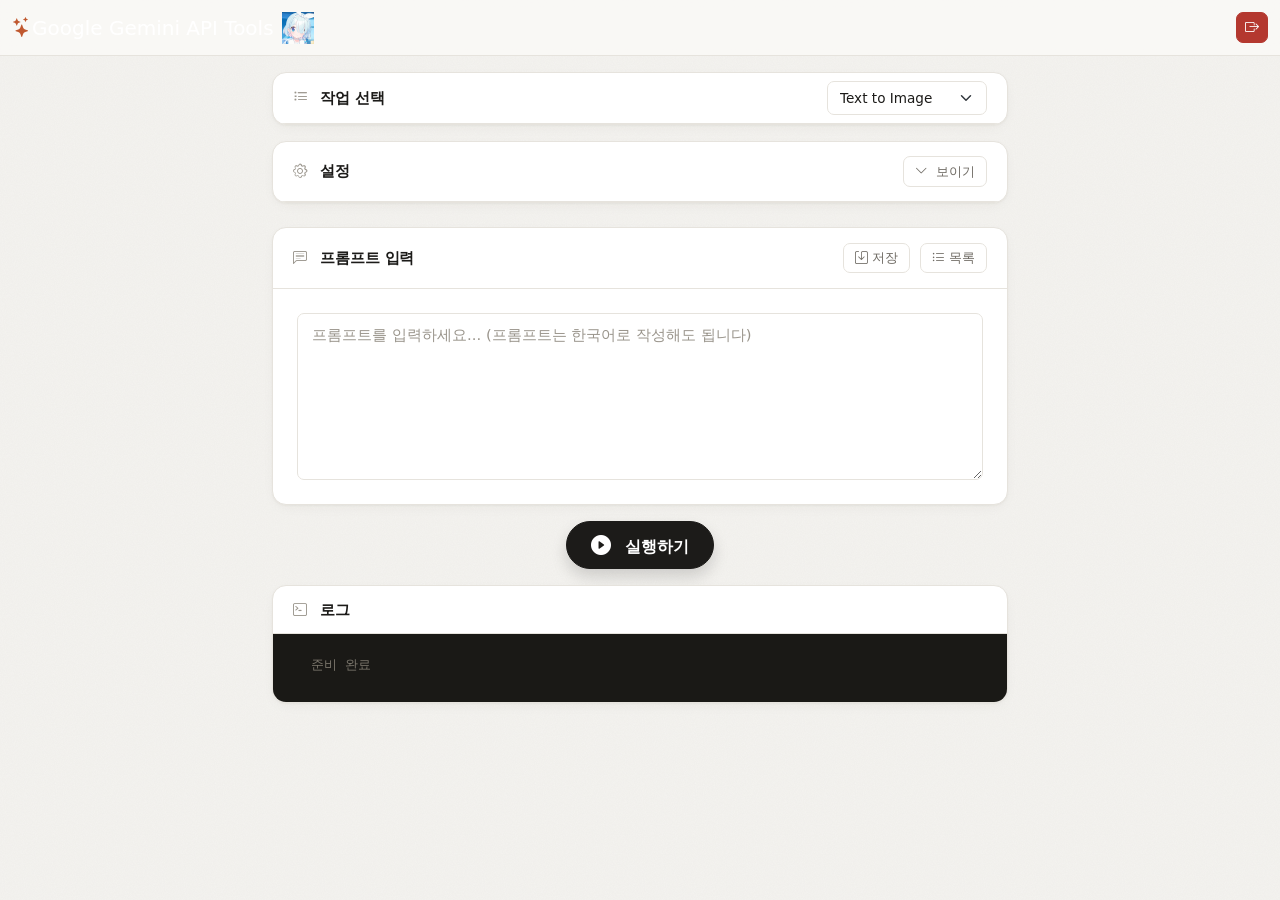
<file: webapp/static/index.html>
<!DOCTYPE html>
<html lang="ko">

<head>
    <meta charset="UTF-8">
    <meta name="viewport" content="width=device-width, initial-scale=1.0">
    <title>Google Gemini API Tools</title>

    <!-- Bootstrap CSS -->
    <link href="https://cdn.jsdelivr.net/npm/bootstrap@5.3.0/dist/css/bootstrap.min.css" rel="stylesheet">
    <!-- Bootstrap Icons -->
    <link href="https://cdn.jsdelivr.net/npm/bootstrap-icons@1.11.0/font/bootstrap-icons.css" rel="stylesheet">
    <!-- Custom CSS -->
    <link href="/static/css/style.css" rel="stylesheet">
    <!-- Favicon -->
    <link rel="icon" href="/static/img/favicon.ico" type="image/x-icon">
</head>

<body>
    <nav class="navbar navbar-dark bg-dark shadow">
        <div class="container-fluid">
            <span class="navbar-brand mb-0 h1 text-gradient d-flex align-items-center">
                <i class="bi bi-stars text-primary"></i> Google Gemini API Tools
                <img src="/static/img/logo.png" alt="Logo" class="ms-2" style="height: 32px;">
            </span>
            <a href="/logout" class="btn btn-danger btn-sm" data-bs-toggle="tooltip" data-bs-placement="bottom" title="로그아웃">
                <i class="bi bi-box-arrow-right"></i>
            </a>
        </div>
    </nav>

    <div class="container py-3">
        <div class="row">
            <div class="col-lg-8 mx-auto">
                <!-- Header -->
                <!--
                <div class="text-center mb-5">
                    <h1 class="display-5 fw-bold text-gradient mb-2">
                        <i class="bi bi-stars text-primary"></i> Gemini API Tools
                    </h1>
                    <p class="lead text-muted">Create amazing content with Google's AI</p>
                </div>
                -->

                <!-- 작업 선택 -->
                <div class="card mb-3 shadow border-0">
                    <div class="card-header card-header-custom d-flex justify-content-between align-items-center py-2">
                        <h5 class="mb-0"><i class="bi bi-list-task me-2"></i> 작업 선택</h5>
                        <select class="form-select form-select-sm" id="operationType" style="width: auto; min-width: 160px;">
                            <option value="text-to-image">Text to Image</option>
                            <option value="image-to-image">Image to Image</option>
                            <option value="text-to-video">Text to Video</option>
                            <option value="image-to-video">Image to Video</option>
                            <option value="text-to-speech">Text to Speech</option>
                        </select>
                    </div>
                </div>

                <!-- 입력 파일 -->
                <div class="card mb-4 shadow border-0" id="fileInputCard" style="display: none;">
                    <div class="card-header card-header-custom">
                        <h5 class="mb-0" id="fileInputCardTitle"><i class="bi bi-file-earmark-image me-2"></i> 입력 파일 (최대
                            3장)</h5>
                    </div>
                    <div class="card-body p-4">
                        <div class="drop-zone" id="dropZone">
                            <div class="mb-3">
                                <i class="bi bi-cloud-arrow-up display-4 text-primary opacity-50"></i>
                            </div>
                            <p class="mb-3 text-muted" id="dropZoneText">여기에 파일을 드래그앤드롭하거나</p>
                            <label for="fileInput" class="btn btn-outline-primary px-4 rounded-pill">
                                <i class="bi bi-folder2-open me-2"></i> 파일 선택
                            </label>
                            <input type="file" id="fileInput" class="d-none" accept="image/*" multiple>
                            <p class="mt-2 mb-0 text-muted small" id="fileInputHint"></p>
                            <p class="mt-2 mb-0 text-muted small" id="selectedFileName"></p>
                        </div>
                        <div class="image-preview-container" id="imagePreviewContainer"></div>
                    </div>
                </div>

                <!-- 설정 -->
                <div class="card mb-4 shadow border-0">
                    <div class="card-header card-header-custom d-flex justify-content-between align-items-center">
                        <h5 class="mb-0"><i class="bi bi-gear me-2"></i> 설정</h5>
                        <button class="btn btn-sm btn-outline-secondary" id="toggleSettingsBtn" type="button">
                            <i class="bi bi-chevron-down me-1"></i> 보이기
                        </button>
                    </div>
                    <div class="card-body p-4 d-none" id="settingsBody">
                        <!-- 이미지 생성 모델 선택 -->
                        <div class="mb-4" id="imageModelGroup" style="display: none;">
                            <label class="form-label fw-bold text-dark">이미지 생성 모델</label>
                            <select class="form-select" id="imageModel">
                                <!-- 서버 config API에서 동적으로 로드 -->
                            </select>
                            <!--
                            <div class="form-text text-muted small mt-2">
                                <i class="bi bi-info-circle me-1"></i>
                                <strong>Nano-Banana Pro</strong>: 고급 기능 및 높은 품질 (최대 14장 이미지 참조)<br>
                                <span class="ms-3"></span><strong>Nano-Banana</strong>: 빠른 생성 속도 (최대 3장 이미지 참조)
                            </div>
                            -->
                        </div>

                        <!-- 이미지 해상도 -->
                        <div class="mb-4" id="imageResolutionGroup" style="display: none;">
                            <label class="form-label fw-bold text-dark">이미지 해상도</label>
                            <select class="form-select" id="imageResolution">
                                <!-- 모델에 따라 동적으로 업데이트 -->
                            </select>
                            <!--
                            <div class="form-text text-muted small mt-1">
                                해상도가 높을수록 더 선명한 이미지가 생성되지만 처리 시간이 길어집니다.
                            </div>
                            -->
                        </div>

                        <!-- 이미지 비율 -->
                        <div class="mb-4" id="imageRatioGroup">
                            <label class="form-label fw-bold text-dark">이미지 비율</label>
                            <select class="form-select" id="aspectRatio">
                                <!-- 모델에 따라 동적으로 업데이트 -->
                            </select>
                        </div>

                        <!-- 비디오 설정 -->
                        <div id="videoSettingsGroup" style="display: none;">
                            <div class="row">
                                <div class="col-md-6 mb-4">
                                    <label class="form-label fw-bold text-dark">비디오 해상도</label>
                                    <select class="form-select" id="videoResolution">
                                        <option value="720p" selected>720p</option>
                                        <option value="1080p">1080p</option>
                                    </select>
                                </div>
                                <div class="col-md-6 mb-4">
                                    <label class="form-label fw-bold text-dark">비디오 비율</label>
                                    <select class="form-select" id="videoAspectRatio">
                                        <option value="16:9" selected>16:9 (가로)</option>
                                        <option value="9:16">9:16 (세로)</option>
                                    </select>
                                </div>
                            </div>
                        </div>

                        <!-- 음성 설정 -->
                        <div class="mb-4" id="voiceSettingsGroup" style="display: none;">
                            <label class="form-label fw-bold text-dark">음성 선택</label>
                            <select class="form-select" id="voiceName">
                                <option value="Zephyr" selected>Zephyr -- Bright</option>
                                <option value="Puck">Puck -- Upbeat</option>
                                <option value="Charon">Charon -- Informative</option>
                                <option value="Kore">Kore -- Firm</option>
                                <option value="Fenrir">Fenrir -- Excitable</option>
                                <option value="Leda">Leda -- Youthful</option>
                                <option value="Orus">Orus -- Firm</option>
                                <option value="Aoede">Aoede -- Breezy</option>
                                <option value="Callirrhoe">Callirrhoe -- Easy-going</option>
                                <option value="Autonoe">Autonoe -- Bright</option>
                                <option value="Enceladus">Enceladus -- Breathy</option>
                                <option value="Iapetus">Iapetus -- Clear</option>
                                <option value="Umbriel">Umbriel -- Easy-going</option>
                                <option value="Algieba">Algieba -- Smooth</option>
                                <option value="Despina">Despina -- Smooth</option>
                                <option value="Erinome">Erinome -- Clear</option>
                                <option value="Algenib">Algenib -- Gravelly</option>
                                <option value="Rasalgethi">Rasalgethi -- Informative</option>
                                <option value="Laomedeia">Laomedeia -- Upbeat</option>
                                <option value="Achernar">Achernar -- Soft</option>
                                <option value="Alnilam">Alnilam -- Firm</option>
                                <option value="Schedar">Schedar -- Even</option>
                                <option value="Gacrux">Gacrux -- Mature</option>
                                <option value="Pulcherrima">Pulcherrima -- Forward</option>
                                <option value="Achird">Achird -- Friendly</option>
                                <option value="Zubenelgenubi">Zubenelgenubi -- Casual</option>
                                <option value="Vindemiatrix">Vindemiatrix -- Gentle</option>
                                <option value="Sadachbia">Sadachbia -- Lively</option>
                                <option value="Sadaltager">Sadaltager -- Knowledgeable</option>
                                <option value="Sulafat">Sulafat -- Warm</option>
                            </select>
                        </div>
                    </div>
                </div>

                <!-- 프롬프트 입력 -->
                <div class="card mb-3 shadow border-0">
                    <div class="card-header card-header-custom d-flex justify-content-between align-items-center">
                        <h5 class="mb-0 text-nowrap"><i class="bi bi-chat-left-text me-2"></i> 프롬프트 입력</h5>
                        <div>
                            <button class="btn btn-sm btn-outline-secondary me-1" id="savePromptBtn">
                                <i class="bi bi-save"></i> 저장
                            </button>
                            <button class="btn btn-sm btn-outline-secondary" id="loadPromptBtn">
                                <i class="bi bi-list-ul"></i> 목록
                            </button>
                        </div>
                    </div>
                    <div class="card-body p-4">
                        <textarea class="form-control" id="promptText" rows="6"
                            placeholder="프롬프트를 입력하세요... (프롬프트는 한국어로 작성해도 됩니다)"></textarea>
                    </div>
                </div>

                <!-- 실행 버튼 -->
                <div class="text-center mb-3">
                    <button class="btn btn-secondary btn-lg rounded-pill px-4 py-2 shadow me-2 d-none" id="newSessionBtn">
                        <i class="bi bi-play-circle me-2"></i> <span class="fw-bold fs-6">실행하기</span>
                    </button>
                    <button class="btn btn-primary btn-lg rounded-pill px-4 py-2 shadow" id="executeBtn">
                        <i class="bi bi-play-circle-fill me-2"></i> <span class="fw-bold fs-6" id="executeBtnLabel">실행하기</span>
                    </button>
                </div>
                
                <!-- 진행 상태 -->
                <div class="alert alert-info d-none border-0 shadow" id="progressAlert" role="alert">
                    <div class="d-flex align-items-center justify-content-center">
                        <div class="spinner-border spinner-border-sm me-3" role="status">
                            <span class="visually-hidden">처리 중...</span>
                        </div>
                        <span id="progressMessage" class="fw-medium">처리 중...</span>
                    </div>
                </div>

                <!-- 결과 -->
                <div class="card shadow border-0 d-none mb-4" id="resultCard">
                    <div class="card-header card-header-custom">
                        <h5 class="mb-0"><i class="bi bi-check-circle me-2"></i> 결과</h5>
                    </div>
                    <div class="card-body text-center p-4" id="resultContent">
                    </div>
                </div>

                <!-- 로그 -->
                <div class="card shadow border-0">
                    <div class="card-header card-header-custom">
                        <h5 class="mb-0"><i class="bi bi-terminal me-2"></i> 로그</h5>
                    </div>
                    <div class="card-body p-0">
                        <div class="log-container" id="logContainer">
                            <div class="text-muted">준비 완료</div>
                        </div>
                    </div>
                </div>
            </div>
        </div>
    </div>

    <!-- 프롬프트 목록 모달 -->
    <div class="modal fade" id="promptModal" tabindex="-1">
        <div class="modal-dialog modal-lg">
            <div class="modal-content">
                <div class="modal-header">
                    <h5 class="modal-title"><i class="bi bi-list-ul"></i> 프롬프트 목록</h5>
                    <button type="button" class="btn-close" data-bs-dismiss="modal"></button>
                </div>
                <div class="modal-body">
                    <div class="list-group" id="promptList">
                        <!-- 동적으로 생성 -->
                    </div>
                </div>
            </div>
        </div>
    </div>

    <!-- Bootstrap JS -->
    <script src="https://cdn.jsdelivr.net/npm/bootstrap@5.3.0/dist/js/bootstrap.bundle.min.js"></script>
    <!-- Custom JS -->
    <script src="/static/js/main.js"></script>
</body>

</html>
</file>
<file: static/css/style.css>
/* 폰트는 index.html 에서 로드 (Geist / Pretendard / JetBrains Mono) */

/* ===== 디자인 토큰 ===== */
:root {
    /* 뉴트럴: 따뜻한 스톤 계열 단일 패밀리 */
    --bg-color: #f4f3f0;
    --card-bg: #ffffff;
    --surface-2: #faf9f7;
    --surface-3: #efeee9;
    --border-color: #e6e3dd;
    --border-strong: #d4d0c8;
    --text-main: #1c1b19;
    --text-muted: #6f6b64;
    --text-faint: #9a958c;

    /* 주 버튼은 잉크, 강조색은 테라코타 하나만 사용 */
    --ink: #1c1b19;
    --ink-hover: #34322e;
    --accent: #c0582f;
    --accent-rgb: 192, 88, 47;
    --accent-soft: #f7e9e2;

    --danger: #b4382f;

    /* 배경 색조를 띤 그림자 */
    --shadow-card: 0 1px 2px rgba(60, 50, 35, 0.04), 0 4px 16px -6px rgba(60, 50, 35, 0.08);
    --shadow-pop: 0 12px 32px -12px rgba(60, 50, 35, 0.28);

    --radius-lg: 14px;
    --radius-md: 10px;
    --radius-sm: 7px;

    --ease: cubic-bezier(0.22, 1, 0.36, 1);

    --font-sans: 'Geist', 'Pretendard Variable', Pretendard, -apple-system, BlinkMacSystemFont, system-ui, sans-serif;
    --font-mono: 'JetBrains Mono', 'Fira Code', ui-monospace, monospace;

    /* Bootstrap 변수 재정의 */
    --bs-body-font-family: var(--font-sans);
    --bs-body-color: var(--text-main);
    --bs-body-bg: var(--bg-color);
    --bs-border-color: var(--border-color);
    --bs-primary-rgb: var(--accent-rgb);
    --bs-link-color-rgb: var(--accent-rgb);
    --bs-link-hover-color-rgb: 160, 70, 36;
    --bs-secondary-color: var(--text-muted);
    --bs-focus-ring-color: rgba(var(--accent-rgb), 0.25);
}

/* ===== 전역 ===== */
body {
    background-color: var(--bg-color);
    /* 미세한 그레인으로 평면감 완화 */
    background-image: url("data:image/svg+xml,%3Csvg xmlns='http://www.w3.org/2000/svg' width='160' height='160'%3E%3Cfilter id='n'%3E%3CfeTurbulence type='fractalNoise' baseFrequency='0.9' numOctaves='2' stitchTiles='stitch'/%3E%3CfeColorMatrix values='0 0 0 0 0.35 0 0 0 0 0.3 0 0 0 0 0.22 0 0 0 0.05 0'/%3E%3C/filter%3E%3Crect width='100%25' height='100%25' filter='url(%23n)'/%3E%3C/svg%3E");
    font-family: var(--font-sans);
    color: var(--text-main);
    line-height: 1.6;
    -webkit-font-smoothing: antialiased;
    font-feature-settings: 'ss01', 'cv11';
}

h1,
h2,
h3,
h4,
h5,
h6 {
    font-weight: 600;
    letter-spacing: -0.02em;
    text-wrap: balance;
}

a {
    text-underline-offset: 3px;
}

:focus-visible {
    outline: 2px solid rgba(var(--accent-rgb), 0.55);
    outline-offset: 2px;
}

::selection {
    background: rgba(var(--accent-rgb), 0.18);
}

/* ===== 네비게이션 바 ===== */
.navbar {
    height: var(--navbar-height);
    padding-top: 0;
    padding-bottom: 0;
    background-color: rgba(250, 249, 247, 0.82) !important;
    backdrop-filter: saturate(160%) blur(12px);
    -webkit-backdrop-filter: saturate(160%) blur(12px);
    border-bottom: 1px solid var(--border-color);
    box-shadow: none !important;
}

.brand {
    display: inline-flex;
    align-items: center;
    gap: 0.6rem;
    color: var(--text-main) !important;
    font-size: 1.05rem;
    font-weight: 600;
    letter-spacing: -0.025em;
}

.brand-sub {
    margin-left: -0.3rem;
    color: var(--text-muted);
    font-weight: 400;
}

/* 로고 대체용 작은 강조 도형 */
.brand-mark {
    width: 9px;
    height: 9px;
    border-radius: 2px;
    background: var(--accent);
    transform: rotate(45deg);
    box-shadow: 0 0 0 3px var(--accent-soft);
}

/* 아이콘 전용 투명 버튼 */
.btn.btn-ghost {
    --bs-btn-color: var(--text-muted);
    --bs-btn-hover-color: var(--text-main);
    --bs-btn-hover-bg: var(--surface-3);
    --bs-btn-active-bg: var(--surface-3);
    --bs-btn-border-color: transparent;
    --bs-btn-hover-border-color: transparent;
    --bs-btn-active-border-color: transparent;
    width: 34px;
    height: 34px;
    padding: 0;
    display: inline-grid;
    place-items: center;
}

.btn.btn-logout {
    --bs-btn-hover-color: var(--danger);
    --bs-btn-hover-bg: #f6e6e3;
    --bs-btn-active-bg: #f6e6e3;
}

/* 언어 선택 드롭다운 (네비게이션 바)
   공통 .form-select 패딩이 화살표 영역을 덮어쓰므로 우측 여백을 화살표 폭만큼 확보한다. */
.navbar .lang-select {
    width: auto;
    height: 34px;
    padding: 0.25rem 2rem 0.25rem 0.75rem;
    background-position: right 0.6rem center;
    background-color: transparent;
    font-size: 0.85rem;
    border-color: transparent;
    color: var(--text-muted);
}

.navbar .lang-select:hover {
    background-color: var(--surface-3);
    color: var(--text-main);
}

/* ===== 카드 ===== */
.card {
    background-color: var(--card-bg);
    border: 1px solid var(--border-color) !important;
    border-radius: var(--radius-lg);
    overflow: hidden;
}

.card.shadow {
    box-shadow: var(--shadow-card) !important;
}

.card-header-custom {
    background-color: transparent;
    border-bottom: 1px solid var(--border-color);
    padding: 0.9rem 1.25rem;
    color: var(--text-main);
}

.card-header-custom h5 {
    font-size: 0.95rem;
    font-weight: 600;
    letter-spacing: -0.01em;
}

.card-header-custom h5 > .bi {
    color: var(--text-faint);
    font-size: 0.95em;
}

.card-body {
    padding: 1.5rem;
}

/* ===== 드롭존: 가로 배치로 높이 축소 (폭이 좁으면 자동 줄바꿈) ===== */
.drop-zone {
    display: flex;
    flex-wrap: wrap;
    align-items: center;
    justify-content: center;
    gap: 0.25rem 0.75rem;
    border: 1.5px dashed var(--border-strong);
    border-radius: var(--radius-md);
    padding: 0.85rem 1rem;
    text-align: center;
    background-color: var(--surface-2);
    transition: border-color 0.2s var(--ease), background-color 0.2s var(--ease), transform 0.25s var(--ease);
    cursor: pointer;
}

.drop-zone > .mb-3 {
    margin-bottom: 0 !important;
}

.drop-zone .display-4 {
    font-size: 1.6rem;
    line-height: 1;
}

.drop-zone .btn {
    padding-top: 0.35rem;
    padding-bottom: 0.35rem;
    font-size: 0.875rem;
}

/* 힌트/선택 파일명은 다음 줄에 표시, 비어 있으면 숨김 */
#fileInputHint,
#selectedFileName {
    flex-basis: 100%;
    margin-top: 0 !important;
}

#fileInputHint:empty,
#selectedFileName:empty {
    display: none;
}

.drop-zone:hover,
.drop-zone.drag-over {
    border-color: var(--accent);
    background-color: var(--accent-soft);
}

.drop-zone.drag-over {
    transform: scale(1.01);
}

/* 터치 기기: 드래그앤드롭 불가하므로 드롭존 장식을 제거하고 파일 선택 버튼만 표시 */
@media (hover: none) and (pointer: coarse) {
    .drop-zone,
    .drop-zone:hover {
        border: none;
        background-color: transparent;
        padding: 0;
        cursor: default;
    }

    .drop-zone > .mb-3,
    #dropZoneText {
        display: none;
    }
}

/* ===== 폼 ===== */
.form-label {
    font-size: 0.8rem;
    font-weight: 500 !important;
    margin-bottom: 0.4rem;
    color: var(--text-muted) !important;
}

.form-select,
.form-control {
    border: 1px solid var(--border-color);
    border-radius: var(--radius-sm);
    padding: 0.6rem 0.9rem;
    font-size: 0.925rem;
    color: var(--text-main);
    background-color: var(--card-bg);
    transition: border-color 0.2s var(--ease), box-shadow 0.2s var(--ease);
}

.form-select {
    padding-right: 2.25rem;
}

.form-select-sm {
    padding: 0.35rem 2rem 0.35rem 0.75rem;
    font-size: 0.85rem;
}

.form-select:hover,
.form-control:hover {
    border-color: var(--border-strong);
}

.form-select:focus,
.form-control:focus {
    border-color: var(--accent);
    box-shadow: 0 0 0 3px rgba(var(--accent-rgb), 0.14);
    outline: none;
}

textarea.form-control {
    line-height: 1.65;
    resize: vertical;
}

.form-control::placeholder {
    color: var(--text-faint);
}

.form-text {
    color: var(--text-muted);
}

/* ===== 예상 비용 ===== */
.pricing-summary {
    padding: 0.9rem 1rem;
    border: 1px solid var(--border-color);
    border-radius: var(--radius-md);
    background: var(--surface-2);
}

.pricing-summary-header {
    display: flex;
    align-items: center;
    justify-content: space-between;
    gap: 1rem;
    color: var(--text-muted);
    font-size: 0.8rem;
    font-weight: 500;
}

.pricing-summary-header a {
    color: var(--text-muted);
    font-size: 0.75rem;
    font-weight: 500;
    text-decoration-color: var(--border-strong);
}

.pricing-summary-header a:hover {
    color: var(--accent);
    text-decoration-color: currentColor;
}

.pricing-summary-value {
    margin-top: 0.25rem;
    color: var(--text-main);
    font-size: 1.35rem;
    font-weight: 600;
    letter-spacing: -0.02em;
    font-variant-numeric: tabular-nums;
}

.pricing-summary-detail {
    margin-top: 0.15rem;
    color: var(--text-faint);
    font-size: 0.75rem;
    line-height: 1.5;
}

/* ===== 버튼 ===== */
/* 패딩은 Bootstrap 크기 변형(btn-sm/lg)을 유지하고 모양과 전환만 통일 */
.btn {
    --bs-btn-font-weight: 500;
    border-radius: var(--radius-sm);
    transition: background-color 0.2s var(--ease), border-color 0.2s var(--ease),
        color 0.2s var(--ease), box-shadow 0.2s var(--ease), transform 0.12s var(--ease);
}

.btn:active {
    transform: translateY(1px) scale(0.99);
}

.btn:focus-visible {
    box-shadow: 0 0 0 3px rgba(var(--accent-rgb), 0.3);
}

.btn-primary {
    --bs-btn-color: #fff;
    --bs-btn-bg: var(--ink);
    --bs-btn-border-color: var(--ink);
    --bs-btn-hover-color: #fff;
    --bs-btn-hover-bg: var(--ink-hover);
    --bs-btn-hover-border-color: var(--ink-hover);
    --bs-btn-active-bg: var(--ink);
    --bs-btn-active-border-color: var(--ink);
    --bs-btn-disabled-bg: var(--ink);
    --bs-btn-disabled-border-color: var(--ink);
}

.btn-secondary {
    --bs-btn-color: var(--text-main);
    --bs-btn-bg: var(--surface-3);
    --bs-btn-border-color: var(--border-color);
    --bs-btn-hover-color: var(--text-main);
    --bs-btn-hover-bg: #e6e4de;
    --bs-btn-hover-border-color: var(--border-strong);
    --bs-btn-active-color: var(--text-main);
    --bs-btn-active-bg: #e6e4de;
    --bs-btn-disabled-color: var(--text-muted);
    --bs-btn-disabled-bg: var(--surface-3);
    --bs-btn-disabled-border-color: var(--border-color);
}

.btn-outline-secondary {
    --bs-btn-color: var(--text-muted);
    --bs-btn-border-color: var(--border-color);
    --bs-btn-hover-color: var(--text-main);
    --bs-btn-hover-bg: var(--surface-2);
    --bs-btn-hover-border-color: var(--border-strong);
    --bs-btn-active-color: var(--text-main);
    --bs-btn-active-bg: var(--surface-3);
    --bs-btn-active-border-color: var(--border-strong);
    background-color: var(--card-bg);
}

.btn-outline-primary {
    --bs-btn-color: var(--text-main);
    --bs-btn-border-color: var(--border-strong);
    --bs-btn-hover-color: #fff;
    --bs-btn-hover-bg: var(--ink);
    --bs-btn-hover-border-color: var(--ink);
    --bs-btn-active-color: #fff;
    --bs-btn-active-bg: var(--ink);
    --bs-btn-active-border-color: var(--ink);
    background-color: var(--card-bg);
}

.btn-outline-danger {
    --bs-btn-color: var(--danger);
    --bs-btn-border-color: #e8c9c4;
    --bs-btn-hover-color: #fff;
    --bs-btn-hover-bg: var(--danger);
    --bs-btn-hover-border-color: var(--danger);
    --bs-btn-active-bg: var(--danger);
    --bs-btn-active-border-color: var(--danger);
}

.btn-danger {
    --bs-btn-bg: var(--danger);
    --bs-btn-border-color: var(--danger);
    --bs-btn-hover-bg: #9a2f27;
    --bs-btn-hover-border-color: #9a2f27;
}

/* JS 가 생성하는 비디오 확장 버튼 */
.btn-info {
    --bs-btn-color: #fff;
    --bs-btn-bg: var(--accent);
    --bs-btn-border-color: var(--accent);
    --bs-btn-hover-color: #fff;
    --bs-btn-hover-bg: #a84a26;
    --bs-btn-hover-border-color: #a84a26;
    --bs-btn-active-color: #fff;
    --bs-btn-active-bg: #a84a26;
}

/* 카드 헤더 우측 보조 버튼 */
.card-header-custom .btn-sm {
    padding: 0.3rem 0.7rem;
    font-size: 0.8rem;
}

/* ===== 실행 버튼 영역: 입력 패널 하단에 고정 ===== */
.run-bar {
    position: sticky;
    bottom: 0;
    z-index: 5;
    display: flex;
    gap: 0.5rem;
    margin-top: 0.25rem;
    /* 단일 컬럼(모바일/태블릿)에서 아래 로그 카드와 간격 확보 */
    margin-bottom: 1rem;
    padding: 1rem 0 0.25rem;
    background: linear-gradient(to bottom, rgba(244, 243, 240, 0), var(--bg-color) 40%);
}

.run-bar .btn {
    padding: 0.8rem 1.25rem;
    font-size: 0.95rem;
    font-weight: 600;
    border-radius: var(--radius-md);
}

#executeBtn {
    flex: 1 1 auto;
    box-shadow: 0 8px 20px -10px rgba(28, 27, 25, 0.6);
}

#executeBtn:hover:not(:disabled) {
    box-shadow: 0 12px 28px -12px rgba(28, 27, 25, 0.7);
}

#executeBtn:disabled {
    opacity: 0.55;
}

#newSessionBtn {
    flex: 0 1 auto;
}

/* ===== 로그 ===== */
.log-container {
    background-color: #1a1916;
    color: #c9c4ba;
    font-family: var(--font-mono);
    font-size: 0.8rem;
    line-height: 1.7;
    padding: 1.25rem 1.5rem;
    max-height: 350px;
    overflow-y: auto;
}

.log-container::-webkit-scrollbar-thumb {
    background: #3a3833;
}

.log-entry {
    margin-bottom: 0.35rem;
    border-left: 2px solid transparent;
    padding-left: 0.75rem;
}

.log-entry.llm-response {
    color: #e3a07f;
    border-left-color: var(--accent);
}

/* 초기 "Ready" 문구를 로그 항목과 같은 들여쓰기로 정렬 */
.log-container > .text-muted {
    color: #7a756b !important;
    padding-left: calc(0.75rem + 2px);
    margin-bottom: 0.35rem;
}

/* ===== 스크롤바 ===== */
::-webkit-scrollbar {
    width: 8px;
    height: 8px;
}

::-webkit-scrollbar-track {
    background: transparent;
}

::-webkit-scrollbar-thumb {
    background: var(--border-strong);
    border-radius: 4px;
}

::-webkit-scrollbar-thumb:hover {
    background: var(--text-faint);
}

/* ===== 이미지 미리보기 ===== */
.image-preview-container {
    display: flex;
    gap: 0.75rem;
    flex-wrap: wrap;
    margin-top: 1.25rem;
    justify-content: flex-start;
}

.image-preview-item {
    position: relative;
    width: 112px;
    height: 112px;
    border-radius: var(--radius-md);
    overflow: hidden;
    border: 1px solid var(--border-color);
    transition: transform 0.25s var(--ease), box-shadow 0.25s var(--ease);
}

.image-preview-item:hover {
    transform: translateY(-2px);
    box-shadow: var(--shadow-pop);
}

.image-preview-item img {
    width: 100%;
    height: 100%;
    object-fit: cover;
}

.image-preview-item .remove-image {
    position: absolute;
    top: 6px;
    right: 6px;
    background-color: rgba(28, 27, 25, 0.72);
    backdrop-filter: blur(4px);
    color: #fff;
    border: none;
    border-radius: 6px;
    width: 22px;
    height: 22px;
    cursor: pointer;
    display: flex;
    align-items: center;
    justify-content: center;
    font-size: 0.85rem;
    line-height: 1;
    transition: background-color 0.2s var(--ease);
}

.image-preview-item .remove-image:hover {
    background-color: var(--danger);
}

/* ===== 진행 상태 ===== */
#progressAlert {
    background-color: var(--card-bg);
    color: var(--text-main);
    border: 1px solid var(--border-color) !important;
    border-radius: var(--radius-lg);
    box-shadow: var(--shadow-card) !important;
    position: relative;
    overflow: hidden;
}

/* 상단 진행 바 애니메이션 */
#progressAlert::before {
    content: '';
    position: absolute;
    top: 0;
    left: 0;
    width: 40%;
    height: 2px;
    background: var(--accent);
    animation: progressSlide 1.4s var(--ease) infinite;
}

#progressAlert .spinner-border {
    color: var(--accent);
    --bs-spinner-border-width: 0.15em;
}

@keyframes progressSlide {
    from {
        transform: translateX(-100%);
    }

    to {
        transform: translateX(250%);
    }
}

/* ===== 결과 카드 ===== */
#resultContent {
    /* 미디어가 떠 보이도록 은은한 도트 스테이지 */
    background-color: var(--surface-2);
    background-image: radial-gradient(rgba(60, 50, 35, 0.09) 1px, transparent 1px);
    background-size: 18px 18px;
}

#resultCard img,
#resultCard video {
    border-radius: var(--radius-md);
    box-shadow: var(--shadow-pop);
}

#resultCard .result-media {
    display: block;
    width: auto;
    height: auto;
    max-width: 100%;
    max-height: calc(100vh - 12rem);
    max-height: calc(100dvh - 12rem);
    margin-inline: auto;
    object-fit: contain;
}

#resultCard {
    scroll-margin-top: 1rem;
}

/* JS 가 생성하는 결과 내부 카드 */
#resultContent .card {
    box-shadow: none;
    animation: none;
}

#resultContent .card-header.bg-info,
#resultContent .card-header.bg-warning {
    background-color: var(--surface-2) !important;
    color: var(--text-main) !important;
    border-bottom: 1px solid var(--border-color);
    font-size: 0.9rem;
}

#resultContent .card-header.bg-warning .bi {
    color: #b7791f;
}

#resultContent .alert-info {
    background-color: var(--card-bg);
    color: var(--text-main);
    border: 1px solid var(--border-color);
    border-radius: var(--radius-md);
}

/* ===== 모달 ===== */
.modal-content {
    border: 1px solid var(--border-color);
    border-radius: var(--radius-lg);
    box-shadow: 0 24px 64px -24px rgba(40, 32, 20, 0.45);
}

.modal-header,
.modal-footer {
    border-color: var(--border-color);
}

.modal-title {
    font-size: 1rem;
}

.modal-backdrop.show {
    opacity: 0.35;
}

.list-group-item-action:hover {
    background-color: var(--surface-2);
}

/* ===== 애니메이션: 패널 카드 순차 등장 ===== */
@keyframes fadeIn {
    from {
        opacity: 0;
        transform: translateY(8px);
    }

    to {
        opacity: 1;
        transform: translateY(0);
    }
}

.card {
    animation: fadeIn 0.5s var(--ease) both;
}

.card:nth-child(1) {
    animation-delay: 0.04s;
}

.card:nth-child(2) {
    animation-delay: 0.08s;
}

.card:nth-child(3) {
    animation-delay: 0.12s;
}

.card:nth-child(4) {
    animation-delay: 0.16s;
}

@media (prefers-reduced-motion: reduce) {
    *,
    *::before,
    *::after {
        animation-duration: 0.01ms !important;
        transition-duration: 0.01ms !important;
    }
}

/* ===== 반응형 ===== */
@media (max-width: 768px) {
    .container {
        padding-left: 1rem;
        padding-right: 1rem;
    }

    .card-body {
        padding: 1.25rem;
    }
}

@media (max-width: 576px) {
    .card-header-custom .btn-sm {
        padding: 0.25rem 0.5rem;
        font-size: 0.75rem;
    }
}

/* ===== 갤러리 사이드바 ===== */
:root {
    --gallery-width: 240px;
    --navbar-height: 56px;
}

.gallery-sidebar {
    position: fixed;
    top: var(--navbar-height);
    left: 0;
    bottom: 0;
    width: var(--gallery-width);
    background-color: var(--surface-2);
    border-right: 1px solid var(--border-color);
    display: flex;
    flex-direction: column;
    transform: translateX(0);
    transition: transform 0.35s var(--ease);
    z-index: 1040;
}

/* 숨김 상태 */
#appLayout.collapsed .gallery-sidebar {
    transform: translateX(-100%);
}

.gallery-sidebar-header {
    display: flex;
    align-items: center;
    justify-content: space-between;
    padding: 0.6rem 0.75rem 0.6rem 1rem;
    border-bottom: 1px solid var(--border-color);
    font-size: 0.825rem;
    color: var(--text-muted);
    flex-shrink: 0;
}

.gallery-sidebar-header .fw-bold {
    font-weight: 500 !important;
}

.gallery-sidebar-header .btn {
    width: 28px;
    height: 28px;
    padding: 0;
    display: inline-grid;
    place-items: center;
    border-color: transparent;
    background: transparent;
}

.gallery-sidebar-header .btn:hover {
    background-color: var(--surface-3);
}

.gallery-thumbs {
    flex: 1;
    overflow-y: auto;
    padding: 0.75rem;
    display: flex;
    flex-direction: column;
    gap: 0.6rem;
}

/* 썸네일 아이템 */
.gallery-thumb-item {
    position: relative;
    width: 100%;
    /* flex 컬럼에서 축소되지 않도록 하여 자연 높이 유지 (넘칠 때 컨테이너가 스크롤됨) */
    flex-shrink: 0;
    border-radius: var(--radius-md);
    overflow: hidden;
    cursor: pointer;
    border: 1px solid var(--border-color);
    transition: transform 0.25s var(--ease), box-shadow 0.25s var(--ease), border-color 0.25s var(--ease);
    background-color: var(--surface-3);
}

.gallery-thumb-item:hover {
    transform: translateY(-2px);
    border-color: var(--border-strong);
    box-shadow: var(--shadow-pop);
}

.gallery-thumb-item img {
    width: 100%;
    display: block;
    object-fit: cover;
}

.gallery-media-badge {
    position: absolute;
    top: 0.5rem;
    right: 0.5rem;
    display: grid;
    place-items: center;
    width: 1.6rem;
    height: 1.6rem;
    border-radius: 6px;
    font-size: 0.8rem;
    color: #fff;
    background: rgba(28, 27, 25, 0.62);
    backdrop-filter: blur(6px);
    pointer-events: none;
}

/* 모바일 오버레이 배경 */
.gallery-backdrop {
    display: none;
    position: fixed;
    inset: var(--navbar-height) 0 0 0;
    background-color: rgba(28, 27, 25, 0.35);
    z-index: 1039;
}

/* 메인 콘텐츠 영역 */
.main-wrap {
    transition: margin-left 0.35s var(--ease);
}

/* 데스크탑: 사이드바가 콘텐츠를 밀어냄, 기본 표시 */
@media (min-width: 992px) {
    .main-wrap {
        margin-left: var(--gallery-width);
    }

    #appLayout.collapsed .main-wrap {
        margin-left: 0;
    }
}

/* 메인 컨테이너 상하 여백 */
.main-container {
    padding-top: 1.25rem;
    padding-bottom: 1rem;
}

/* ===== 데스크탑 듀얼 패널 (좌: 입력, 우: 결과/로그) ===== */
@media (min-width: 1200px) {
    /* 페이지 스크롤 제거, 뷰포트 높이에 맞춰 패널별 독립 스크롤 */
    body {
        height: 100vh;
        height: 100dvh;
        display: flex;
        flex-direction: column;
        overflow: hidden;
    }

    #appLayout {
        flex: 1 1 0;
        min-height: 0;
    }

    .main-wrap,
    .main-container,
    .dual-panel {
        height: 100%;
    }

    /* 상하 여백은 패널 내부로 이동 */
    .main-container {
        max-width: 1800px;
        padding-top: 0;
        padding-bottom: 0;
    }

    .input-panel,
    .output-panel {
        height: 100%;
        padding-top: 1.25rem;
        padding-bottom: 1rem;
        overflow-y: auto;
    }

    /* 실행 바가 패널 하단에 붙도록 하단 여백 제거 */
    .input-panel {
        padding-bottom: 0;
    }

    .run-bar {
        margin-bottom: 0;
        padding-bottom: 1rem;
    }

    .output-panel {
        display: flex;
        flex-direction: column;
    }

    .dual-panel .card-header-custom {
        padding: 0.75rem 1.25rem;
    }

    .dual-panel .card.mb-4 {
        margin-bottom: 1rem !important;
    }

    .image-preview-container {
        margin-top: 1rem;
        gap: 0.6rem;
    }

    .image-preview-container:empty {
        display: none;
    }

    .image-preview-item {
        width: 96px;
        height: 96px;
    }

    /* 진행 상태 */
    .output-panel #progressAlert {
        flex: 0 0 auto;
    }

    /* 결과 카드: 남는 높이 전부 사용, 넘치면 카드 내부 스크롤 */
    #resultCard {
        flex: 1 1 0;
        min-height: 320px;
        display: flex;
        flex-direction: column;
    }

    #resultCard > .card-header {
        flex: 0 0 auto;
    }

    #resultContent {
        flex: 1 1 0;
        min-height: 0;
        overflow-y: auto;
    }

    /* navbar + 패널 여백 + 결과 헤더/본문 여백 + 다운로드 버튼 + 로그 카드를 제외한 높이 */
    #resultCard .result-media {
        max-height: max(200px, calc(100vh - 28rem));
        max-height: max(200px, calc(100dvh - 28rem));
    }

    /* 로그 카드: 결과가 있으면 하단 고정 높이, 없으면 남는 높이 전부 사용 */
    .log-card {
        flex: 0 0 auto;
        display: flex;
        flex-direction: column;
    }

    .log-card > .card-body {
        flex: 1 1 auto;
        min-height: 0;
        display: flex;
        flex-direction: column;
    }

    .log-card .log-container {
        height: 120px;
        max-height: none;
        padding: 1rem 1.25rem;
    }

    #resultCard.d-none ~ .log-card {
        flex: 1 1 0;
        min-height: 200px;
    }

    #resultCard.d-none ~ .log-card .log-container {
        flex: 1 1 0;
        height: auto;
        min-height: 0;
    }
}

/* 모바일/태블릿: 오버레이 방식, 콘텐츠 밀어내지 않음 */
@media (max-width: 991.98px) {
    .main-wrap {
        margin-left: 0;
    }

    #appLayout:not(.collapsed) .gallery-backdrop {
        display: block;
    }
}
</file>
